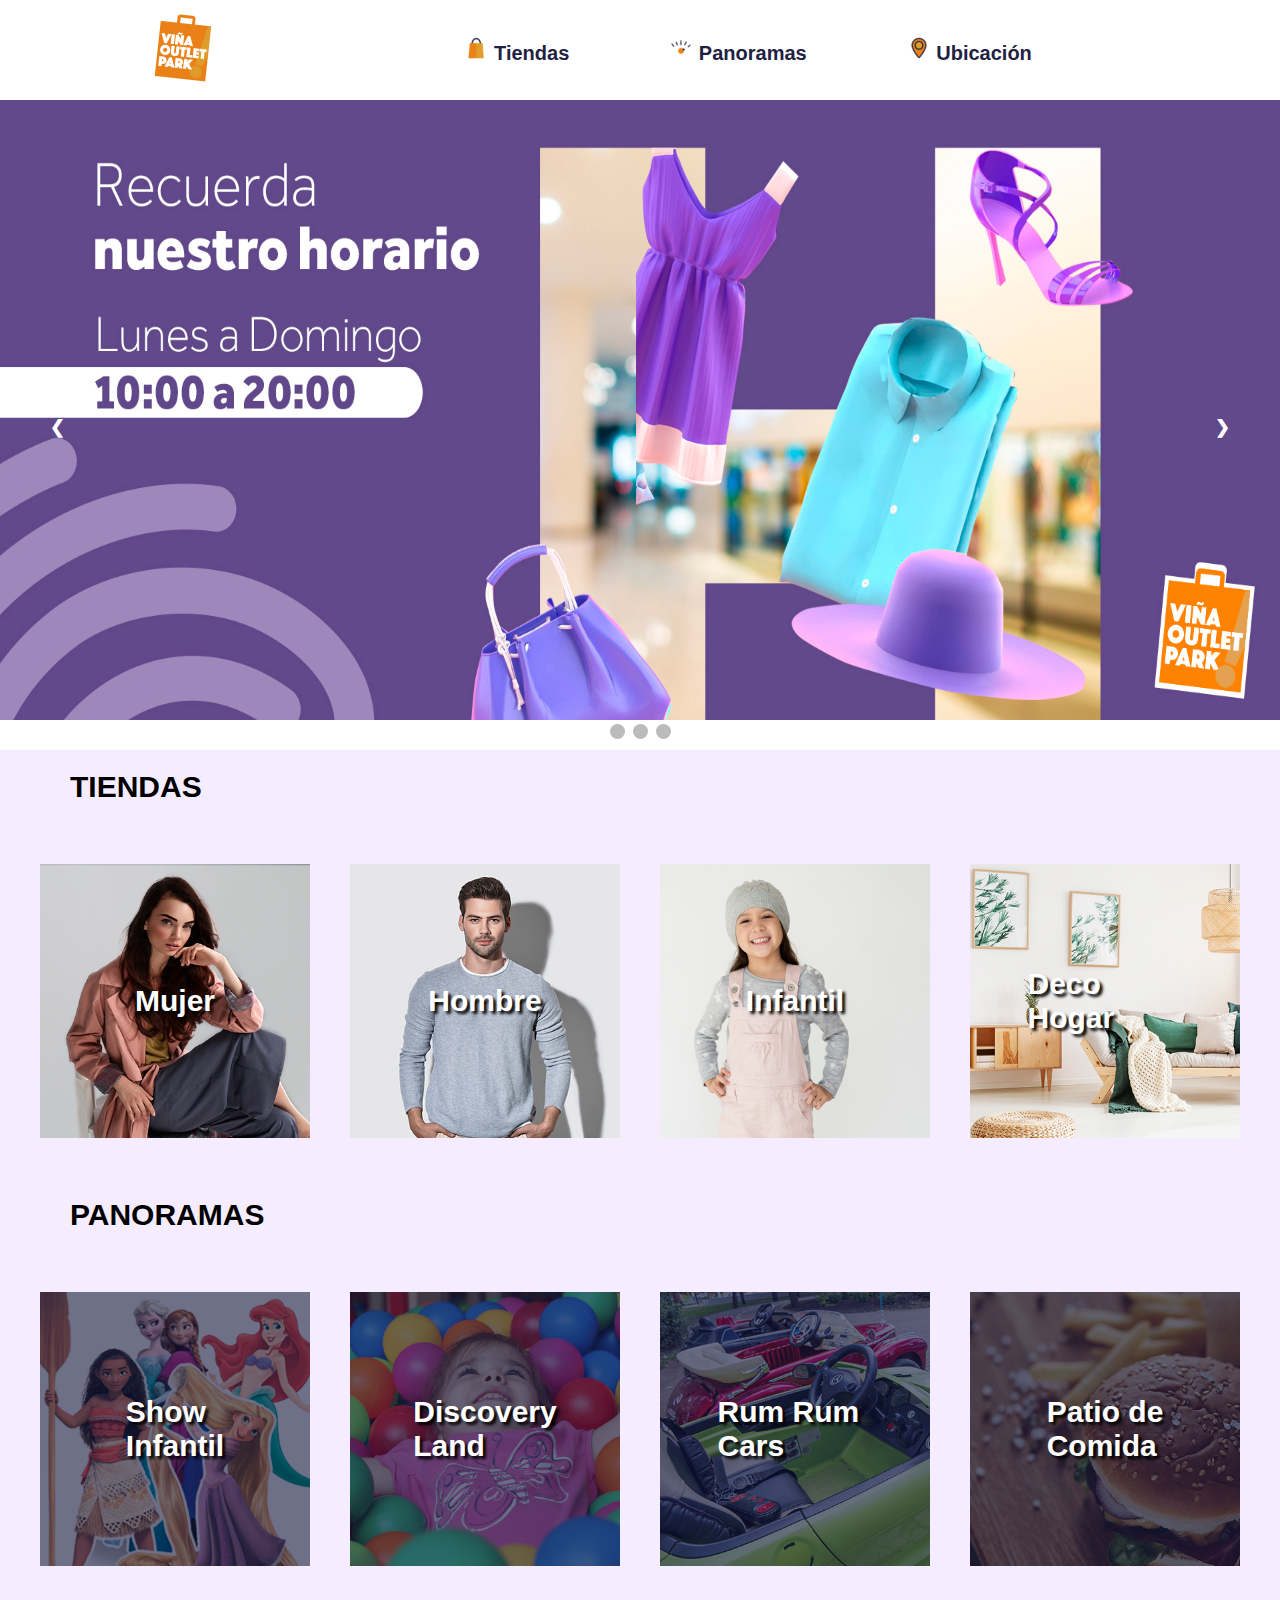
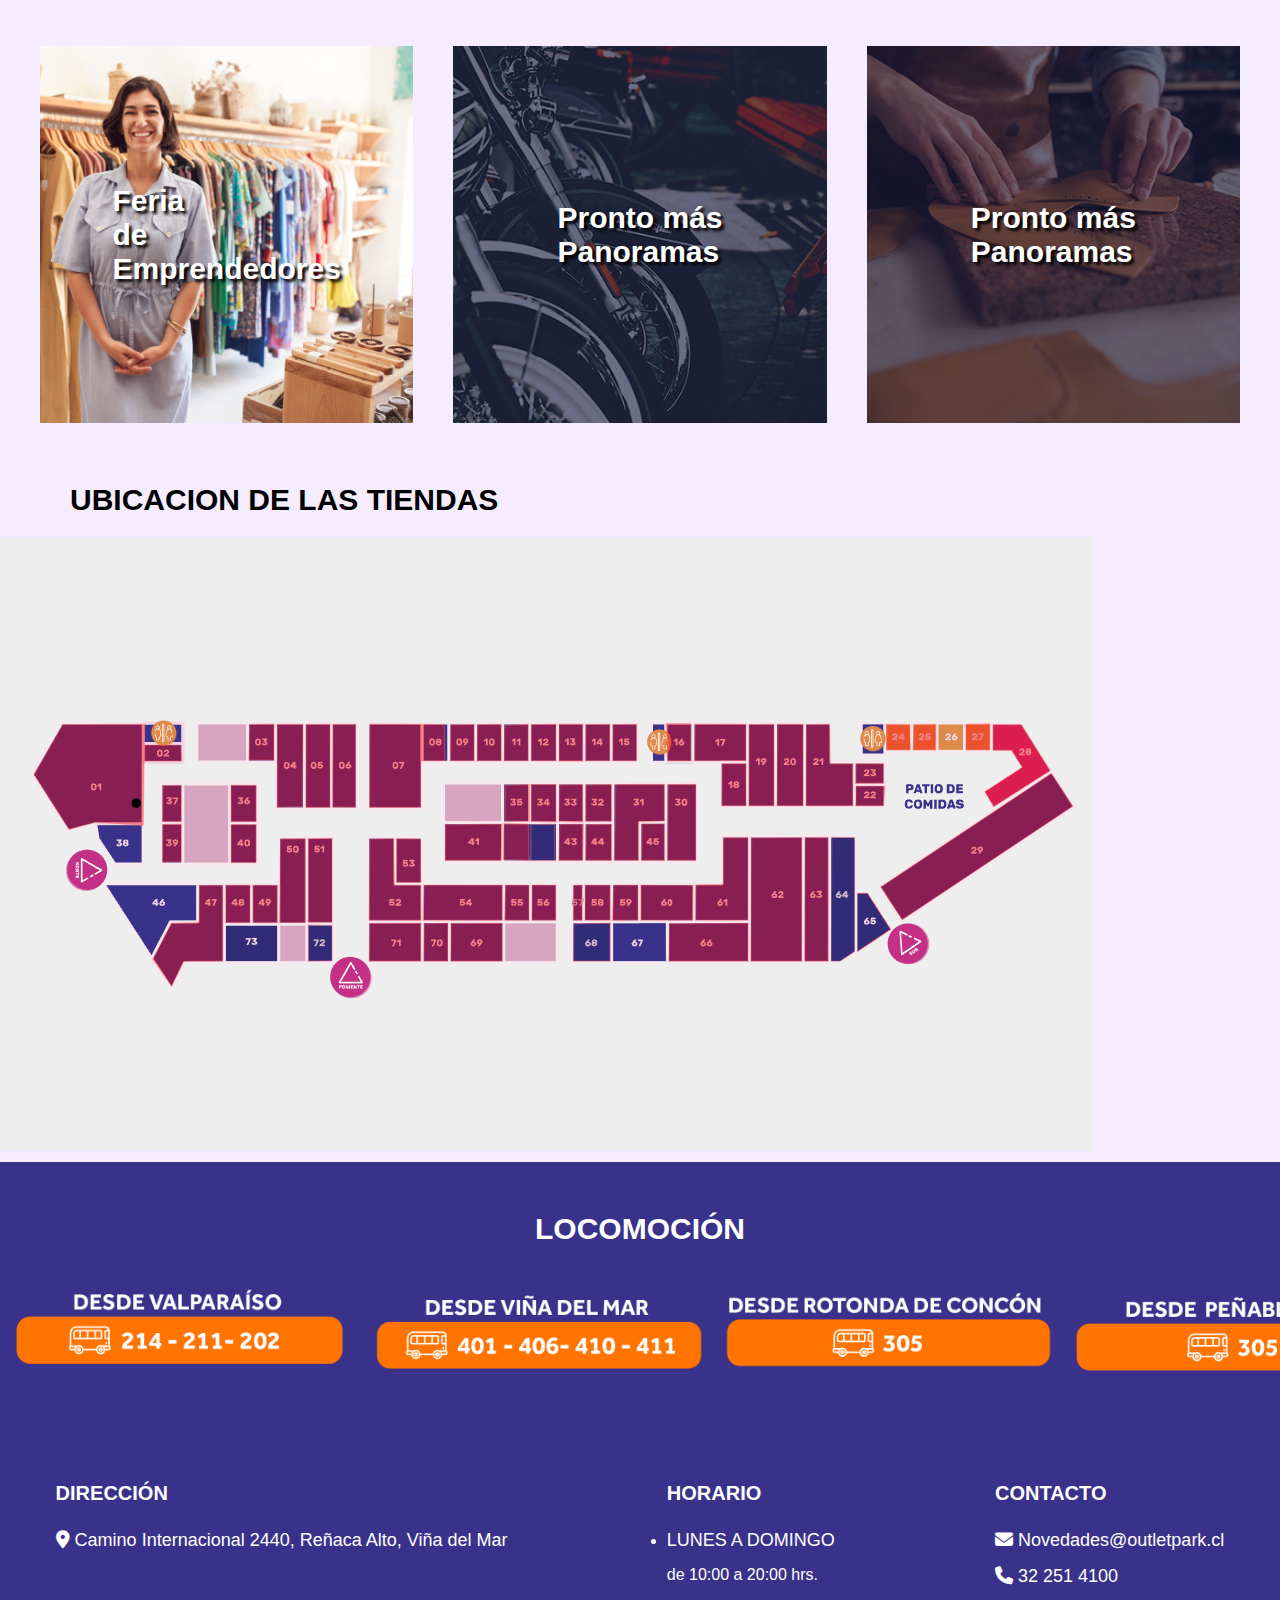
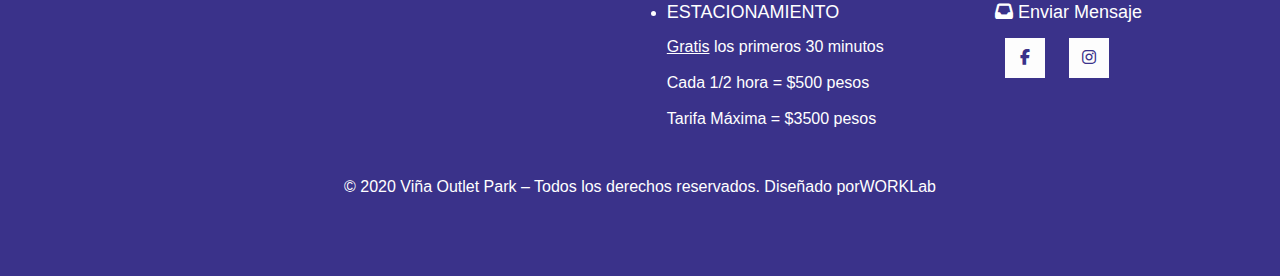
<file: index.html>
<!DOCTYPE html>
<html>
<head>
    <meta charset="UTF-8">
    <link rel="icon" href="img/favicon-02-24x24.ico"><!--Icono en la pestaña de la pagina-->
    <title>Viña Outlet Park</title><!--Titulo de la pestaña de la pagina-->
    <link rel="stylesheet" href="https://cdnjs.cloudflare.com/ajax/libs/font-awesome/6.2.1/css/all.min.css"> <!--PAGINA DE ICONOS-->
    <link rel="stylesheet" href="css/estilo.css"> <!--REFERENCIA AL ARCHIVO CSS-->
</head>

<body>
    <div class="head">
        <div class="logo">
            <a href="#" class="logo">
                <img src="img\Elementos-sitio_Mesa-de-trabajo-1-okrs9iduu4qx30ojvjco09u4qdbvsktau5b1po33gc.png"> <!--LOGO PRINCIPAL DE LA PAGINA-->
            </a>
            
        </div>
        
        <!--Barra de navegacion(tiendas-panoramas-ubicacion)-->
        <nav class="navbar">
            <a href = "#" class="imagen-menu-1">
                <img src="img\ICON-24x24.ico" ><!--Icono para la barra de navegacion(tiendas)-->
                <span class="imagen-menu-1">Tiendas </span>
            </a>
            <a href = "#" class="imagen-menu-1">
                <img src="img\ICON_PANORAMAS-24x24.ico" ><!--Icono para la barra de navegacion(Panoramas)-->
                <span class="imagen-menu-1">Panoramas </span>
            </a>
            <a href = "#" class="imagen-menu-1">
                <img src="img\ICON_UBIC-24x24.ico" ><!--Icono para la barra de navegacion(Ubicacion)-->
                <span class="imagen-menu-1">Ubicación </span>
            </a>
        </nav>
    
    </div>

    <!--SEGUNDO ESPACIO IGUAL QUE EL HEAD, PARA QUE LA BARRA DE NAVEGACION SIGA EL MOVIMIENTO DE TODA LA PAGINA CON FIXED-->
    <div class="head2">

    </div>

    <!--PORTADA-->
    <section class="portada">
        <img src="img/BANNER-WEB-HORARIOS-MARZO-1.jpg" width="100%" height="620px" alt="">

       
        <!--BOTONES INFERIORES PARA EL CAMBIO DE IMAGENES DE LA PORTADA SIN FUNCION POR QUE NO HEMOS TRABJADO
        EN JAVASCRIPT AUN-->
        <div style="text-align: center;">
            <span class="dot" oneclick="currentSlides(1)"></span>
            <span class="dot" oneclick="currentSlides(2)"></span>
            <span class="dot" oneclick="currentSlides(3)"></span>
        
        </div>

        <!--FLECHA CAMBIO DE IMAGENES(PREVIO-SIGUIENTE)-->
        <a class="prev" oneclick="plusSlide">&#10094;</a>
        <a class="next" oneclick="plusSlide">&#10095;</a>
        
    </section>
    
        
    <!--COMTENIDO DEL MEDIO-->
    <section class="contenido-medio">
        <h2 class="title">Tiendas</h2>
        <!--CREO DIVS PARA HACER REFERENCIA AL TAMAÑO DE LA CAJA QUE CONTIENE LA IMAGEN-->
        <div class="linea"></div>
        <div class="contenedor_imagenes">
            
            <div class="imagen">
                <a href="https://outletpark.cl/mujer/"><!--creo un enlace para que cuando se aaprete en la caja de la seccion hombre te lleve a la pagina oficial/hombre-->
                    <img src="img/mujer.png" alt="">
                <h2 class="h2-mujer">Mujer</h2>
                <div class="overlay"><!--SOLO PARA AGREGAR UN DETALLE DE UNA TRANSICION AL PASAR EL CURSOR POR LA SECCION DE LA IMAGEN-->
                   
                </div>
                </a>
                
            </div>

            <div class="imagen">
                <a href="https://outletpark.cl/hombre/"><!--creo un enlace para que cuando se aaprete en la caja de la seccion hombre te lleve a la pagina oficial/hombre-->
                    <img src="img/hombre.png" alt="">
                <h2 class="h2-mujer">Hombre</h2>
                <div class="overlay"><!--SOLO PARA AGREGAR UN DETALLE DE UNA TRANSICION AL PASAR EL CURSOR POR LA SECCION DE LA IMAGEN-->
                   
                </div>
                </a>
                
            </div>

            <div class="imagen">
                <a href="https://outletpark.cl/infantil/"><!--creo un enlace para que cuando se aaprete en la caja de la seccion hombre te lleve a la pagina oficial/hombre-->
                    <img src="img/infantil.png" alt="">
                <h2 class="h2-mujer">Infantil</h2>
                <div class="overlay"><!--SOLO PARA AGREGAR UN DETALLE DE UNA TRANSICION AL PASAR EL CURSOR POR LA SECCION DE LA IMAGEN-->
                   
                </div>
                </a>
                
            </div>

            <div class="imagen">
                <a href="https://outletpark.cl/decohogar/"><!--creo un enlace para que cuando se aaprete en la caja de la seccion hombre te lleve a la pagina oficial/hombre-->
                    <img src="img/decohogar.png" alt="">
                <h2 class="h2-mujer">Deco Hogar</h2>
                <div class="overlay"><!--SOLO PARA AGREGAR UN DETALLE DE UNA TRANSICION AL PASAR EL CURSOR POR LA SECCION DE LA IMAGEN-->
                   
                </div>
                </a>
                
            </div>
        </div>


    </section>

        
    <!--Segunda seccion del contenido medio de panoramas-->
    <section class="contenido-medio">
        <h2 class="title">Panoramas</h2>

        <div class="linea"></div>
        <div class="contenedor_imagenes">
            <div class="imagen">
                <a href="#">
                <img src="img/show_infantil.png" alt="">
                <h2 class="h2-mujer">Show <br>
                    Infantil</h2>
                <div class="overlay">
                   
                </div>
                </a>
            </div>

            <div class="imagen">
                <a href="#">
                <img src="img/discovery_land.png" alt="">
                <h2 class="h2-mujer">Discovery <br>
                        Land</h2>
                <div class="overlay">
                   
                </div>
                </a>
            </div>

            <div class="imagen">
                <a href="">
                <img src="img/Rumrum.png" alt="">
                <h2 class="h2-mujer">Rum Rum Cars</h2>
                <div class="overlay">
                   
                </div>
                </a>
            </div>

            <div class="imagen">
                <a href="#">
                <img src="img/Patio_comida.png" alt="">
                <h2 class="h2-mujer">Patio de <br>
                        Comida</h2>
                <div class="overlay">
                   
                </div>
                </a>
            </div>
        </div>

        <div class="linea"></div>
        <div class="contenedor_imagenes">
            <div class="imagen">
                <a href="#">
                <img src="img/feria-de-emprendedores.png" alt="">
                <h2 class="h2-mujer">Feria <br>
                            de <br> 
                            Emprendedores</h2>
                <div class="overlay">
                   
                </div>
                </a>
            </div>

            <div class="imagen">
                <a href="#">
                <img src="img/Panoramas1.png" alt="">
                <h2 class="h2-mujer">Pronto más <br>Panoramas</h2>
                <div class="overlay">
                   
                </div>
                </a>
            </div>

            <div class="imagen">
                <a href="#">
                <img src="img/panoramas2.png" alt="">
                <h2 class="h2-mujer">Pronto más <br>Panoramas</h2>
                <div class="overlay">
                   
                </div>
                </a>
            </div>

            
        </div>
    
    </section>

    <!--Creo una nueva seccion para insertar la imagen del mapa de la empresa-->
    <section class="contenido-medio">
        <h2 class="title">Ubicacion de las tiendas</h2><!--Es el titulo de la seccion-->
        
        <!--Se crea una division donde se colocara la imagen de la ubicacion del outlet-->
        <div class="contenido-caja2">
            <div class="box">
                <img src="img/Captura de pantalla 2023-04-18 002945.png"  alt="">
                

            </div>
        </div>

    </section>


    <!--Creo otra seccion para colocar las imagenes de locomocion-->
    <section class="contenido-locomocion">
        <h2 class="title">Locomoción</h2><!--Es el titulo de la seccion-->


        <!--Dentro de esta seccion creo otras donde pondre las imagenes de las locomociones de los puntos de la region de Valparaíso-->
        <section class="imagen-ubicacion">
            <div class="valpo">
                
                <img width="360" height="" src="img/valpo.png" class="attachment-full size-full" alt="" sizes="(max-width: 800px) 100vw, 800px">

                
            </div>

            <div class="valpo">
                
                <img width="350" height="" src="img/viña.png" class="attachment-full size-full" alt="" sizes="(max-width: 800px) 100vw, 800px">

                
            </div>

            <div class="valpo">
                
                <img width="350" height="" src="img/concon.png" class="attachment-full size-full" alt="" sizes="(max-width: 800px) 100vw, 800px">

                
            </div>

            <div class="valpo">
                
                <img width="350" height="" src="img/peñablanca.png" class="attachment-full size-full" alt="" sizes="(max-width: 800px) 100vw, 800px">

                
            </div>
            

        </section>

    

    </section>

    <!--Creo una seccion para la parte inderior de la pagina llamada footer-->
    <footer class="footer">
        <!--Creo distintas secciones para la colocacion de listas-->
        <div class="contenido_footer">
            <div class="columna_footer">
                <!--El footer tendra 3 secciones la primera es de la direccion del outlet con mapa-->
                <div class="footer_listas">
                    <h3>Dirección</h3><!--Titulo de la primera lista-->
                    <div class="lista_direccion">
                        <ul class="lista ul">
                            <li class="elemento_direccion">
                                <a href="https://g.page/vinaoutletpark?share"><!--Link de referencia al apretar el texto del mapa-->
                                <span class="icono">
                                    <i class="fas fa-map-marker-alt"></i><!--Icono del mapa-->
                                </span>
                                <span class="texto_direccion">Camino Internacional 2440, Reñaca Alto, Viña del Mar</span><!--texto del mapa-->
                                </a>
                            </li>

                            <!--Figura del mapa extraido de google-->
                            <figure>
                                <iframe   src="https://maps.google.com/maps?q=Camino%20Internacional%202440%2C%20Vi%C3%B1a%20del%20mar&amp;t=m&amp;z=15&amp;output=embed&amp;iwloc=near" title="Camino Internacional 2440, Viña del mar" aria-label="Camino Internacional 2440, Viña del mar" width="500px"></iframe>
                            </figure>
                        </ul>
                    </div>
                    
                </div>


<!--Segunda seccion del footer con 2 listas dentro de una en general-->
                <div class="footer_listas">
                    <h3>Horario</h3>
                    <ul>
                        <li><a href="#">LUNES A DOMINGO</a></li>
                        <ul>de 10:00 a 20:00 hrs.</ul>
                        <br>
                    
                        <li><a href="#">ESTACIONAMIENTO</a></li>
                        <ul><u>Gratis</u> los primeros 30 minutos</ul><br>
                        <ul>Cada 1/2 hora = $500 pesos</ul><br>
                        <ul>Tarifa Máxima = $3500 pesos</ul>
                        
                    </ul>
                </div>
                
                <!--La tercera seccion del footer con 3 listas dentro de una general-->
                <div class="footer_listas">
                    <h3>Contacto</h3>
                    <div class="lista_direccion">
                        <ul class="lista ul">
                            <li class="elemento_direccion">
                                <a href="mailto:novedades@outletpark.cl"><!--referencia del primer elemento (mail)-->
                                <span class="icono">
                                    <i class="fas fa-envelope"></i><!--Icono del texto-->
                                </span>
                                <span class="texto_direccion">Novedades@outletpark.cl</span><!--Boton del texto email-->
                                </a>
                            </li>
                            <li class="elemento_direccion">
                                <a href="https://outletpark.cl/tel:322514100">
                                <span class="icono">
                                    <i class="fas fa-phone"></i>
                                </span>
                                <span class="texto_direccion">32 251 4100</span>
                                </a>
                            </li>
                            <li class="elemento_direccion">
                                <a href="https://outletpark.cl/contacto/">
                                <span class="icono">
                                    <i class="fas fa-inbox"></i>
                                </span>
                                <span class="texto_direccion">Enviar Mensaje</span>
                                </a>
                            </li>
                        </ul>
                    </div>

                    <!--seccion de los liks-->
                    <div class="link_social">
                        <a href="https://www.facebook.com/outletparkvina"><i class="fab fa-facebook-f"></i></a><!--icono y referencia de facebook-->
                        <a href="https://www.instagram.com/outlet_park/?__coig_restricted=1"><i class="fab fa-instagram"></i></a><!--Icono y referencia de instagram-->

                    </div>
                </div>
            </div>

        </div>

        <!--Por ultimo la seccion de copyright-->
        <div class="copyright">
            <p>© 2020 Viña Outlet Park – Todos los derechos reservados. Diseñado por 
                <a href="https://worklab.cl"> WORKLab</a><!--Referencia al link de la empresa creadora de la pagina del outlet-->
            </p>
        </div>
    </footer>
    
  

</body>
</html>
</file>
<file: css/estilo.css>
/*Primeros parametros para el margen/borde de la pagina en general*/
* {
    margin: 0;
    padding: 0;
    border: 0;
    box-sizing: border-box;
   
    
}
/*diseño encabezado de la pagina (disposicion, posicion, alineacion, ancho de la seccion)*/
.head {
    display:flex;
    align-items:center;
    justify-content:space-around;
    height: 100px;
    background: #ffffff;
    position:fixed;
    width: 100%;
    z-index: 100;

}

/*Diseño de una pequeña seccion PARA QUE LA BARRA DE NAVEGACION SIGA EL MOVIMIENTO DE TODA LA PAGINA CON FIXED*/
.head2{
    height: 100px;
    width: 100%;
    background-color: #F67303;
}

.logo {
    margin-left: 25px;
}
/*diseño espacion de la barra de navegacion superior*/
.navbar{
    display:inherit;
    margin-right: 100px;
    margin-left: 0;
}

/*Diseño del texto de la barra de navegacion*/
.navbar a{
    display:block;
    color: #1F2242;
    padding-left: 50px;
    padding-right: 50px;
    font-family: "Effra", Sans-serif;
    font-size: 20px;
    font-weight: 800;
    text-decoration: none;
}

/*efecto en el texto de la barra de navegacion*/
.navbar a:hover {
    background-color: beige;
}



/*Diseño estructura de la portada*/
.portada{
    width: 100%;
    height: 650px;
    background-color: #ffffff;
    background-image: url();
    
}

/*------------slider y flechas cambio de portada-------------------------*/

/*Diseño estilo de botones inferiores de la portada para el cambio de imagenes*/
.dot{
    cursor: pointer;
    height: 15px;
    width: 15px;
    margin: 0 2px;
    background-color: #bbb;
    border-radius: 50%;
    display: inline-block;
    transition: background-color 0.6s ease;

}

/*Cambio de color de transicion en botones inferiores de la portada*/
 .dot:hover{
    background-color: #aa1111;
}

/*diseño boton previo en portada*/
.prev{
    cursor: pointer;
    position: absolute;
    top: 50%;
    width: auto;
    padding: 50px;
    margin-top: -84px;
    color: white;
    font-weight: bold;
    font-size: 18px;
    transition: 0.6s ease;
    border-radius: 0 3px 3px 0;
    user-select: none;
    
}
/*diseño boton siguiente en portada*/
.next{
    cursor: pointer;
    position: absolute;
    top: 50%;
    width: auto;
    padding: 50px;
    margin-top: -84px;
    color: white;
    font-weight: bold;
    font-size: 18px;
    transition: 0.6s ease;
    border-radius: 0 3px 3px 0;
    user-select: none;
    right: 0;
}

/*Cambio de color en la transicion /efecto de las flechas previo y siguiente*/
.prev:hover{
    background-color: rgba(0, 0,0, 0.8);
}

.next:hover{
    background-color: rgba(0, 0,0, 0.8);
}


/*----------------------------Seccion contenido medio------------------------------------------------------------------------------*/

/*parametros diseño titulos de las secciones*/
.title{
    color: #000000;
    font-family: "Roboto", Sans-serif;
    font-size: 30px;
    font-weight: 550;
    text-transform: uppercase;
    padding: 10px;
    margin: 0;
    padding-left: 70px;
    padding-bottom: 20px;
    padding-top: 20px;
    
}

/*Diseño titulo de la seccion "Locomocion"*/
.contenido-locomocion h2{
    color: #ffffff;
    text-align: center;
    padding: 40px;
}


/*Color del fondo de las secciones de contenido medio*/
.contenido-medio {
    background-color: #f5edff;
 
}

/*disposicion y separacion de los cuadros que contienen las imagenes*/
.contenedor_imagenes{
    display: flex;
    padding: 20px;
 
}

/*Posicion y margenes entre los cuadros que contienen las imagenes*/
.contenedor_imagenes .imagen{
   
    position: relative;
    padding:20px;
}
/*tamaño de las imagenes dentro de su cuadro*/
.imagen img{
    width: 100%;
    height: 100%;
   
 
}


/*parametros de una pequeña transicion al pasar el mouse por las imagenes*/
.overlay{
    position: absolute;
    bottom: 0;
    left: 0;
    right: 0;
    top: 0;
    background:rgba(0, 0, 0, .30);
    width: 100%;
    height:0;
    transition: .5 ease;
    overflow: hidden;
    padding: 0 ;
}

/*diseño y estilo de letras del texto dentro de las cajas de las imagenes*/
.h2-mujer{
    color: #ffffff;
    text-shadow: 3px 3px 3px black;
    font-size: 30px;
    position:absolute;
    top: 50%;
    left: 50%;
    transform: translate(-50%, -50%);
    font-family: "Roboto", Sans-serif;
  
}


/*alto y ancho de la transicion del cuadro de las imagenes*/
.imagen:hover .overlay{
    width: 100%;
    height: 100%;
    cursor: pointer;
    
    
}

/*Para que el texto de las imagenes no tenga el subrayado del link*/
a {
    text-decoration: none;
}


/*COLOR FONDO LOCOMOCION*/
.contenido-locomocion{
    background-color: #3A328A;
    padding-top: 10px;
    padding-bottom: 10px;
}

/*PARA QUE LAS IMAGENES DE LA LOCOMOCION QUEDEN EN COLUMNAS*/
.imagen-ubicacion{
    display:flex;
    justify-content: space-around;
}


/* --------------------------FOOTER--------------------------------------------*/




/*FONDO Y ESPACIO DE LOS BORDES DEL FOOTER*/
.footer{
    background-color: #3A328A;
    padding: 80px 0;

}

/*PARA QUE LOS ELEMENTOS DEL FOOTER QUEDEN EN COLUMNAS*/
.columna_footer{
  display: flex;
  justify-content: space-around;

}


/*FORMATO TEXTO (DIRECCION/HORARIO/CONTACTO)*/
.footer_listas h3{
    font-size: 20px;
    color: #ffffff;
    margin-bottom: 25px;
    text-transform: uppercase;
    font-family: "Effra", Sans-serif;  
   
}

/*DARLE ESTILO AL HACER CLICK EN LINKS DEL FOOTER*/
.footer_listas ul li a{
    font-size: 18px;
    text-decoration: none;
    color: #ffffff;
    display: block;
    margin-bottom: 15px;
    transition: all .3s ease;
    font-family: "Effra", Sans-serif;
}

/*COLOR Y FORMATO TEXTO FOOTER (LISTAS)*/
.footer_listas ul{
    color: #ffffff;
    font-family: "Effra", Sans-serif;  
}

/*DARLE ESTILO AL HACER CLICK EN LINKS DEL FOOTER*/
.footer_listas ul li a:hover{
    color:#ffffff;
    padding-left: 6px;
    
}

/*FORMATO DE LINK FACEBOOK-INSTAGRAM*/
.link_social a{
    display: inline-block;
    min-height: 40px;
    width: 40px;
    background-color: rgb(253, 253, 253);
    margin: 0 10px;
    text-align: center;
    line-height: 40px;
    border: 50%;
    border-color: #ffffff;
    color:#3A328A;
    transition: all .5s ease;

}


/*PARA QUITAR EL PUNTO DE LA LISTA*/
.lista_direccion ul{
    list-style: none;
    color: #ffffff;
}

/*Diseño y disposicion del texto de copyright*/
.copyright p{
    color: #ffffff;
    display: flex;
    justify-content: center;
    padding-top: 50px;
    font-family: "Effra", Sans-serif;
}

/*color del texto del link de copyright*/
a{
    color: #ffffff;
}
</file>
